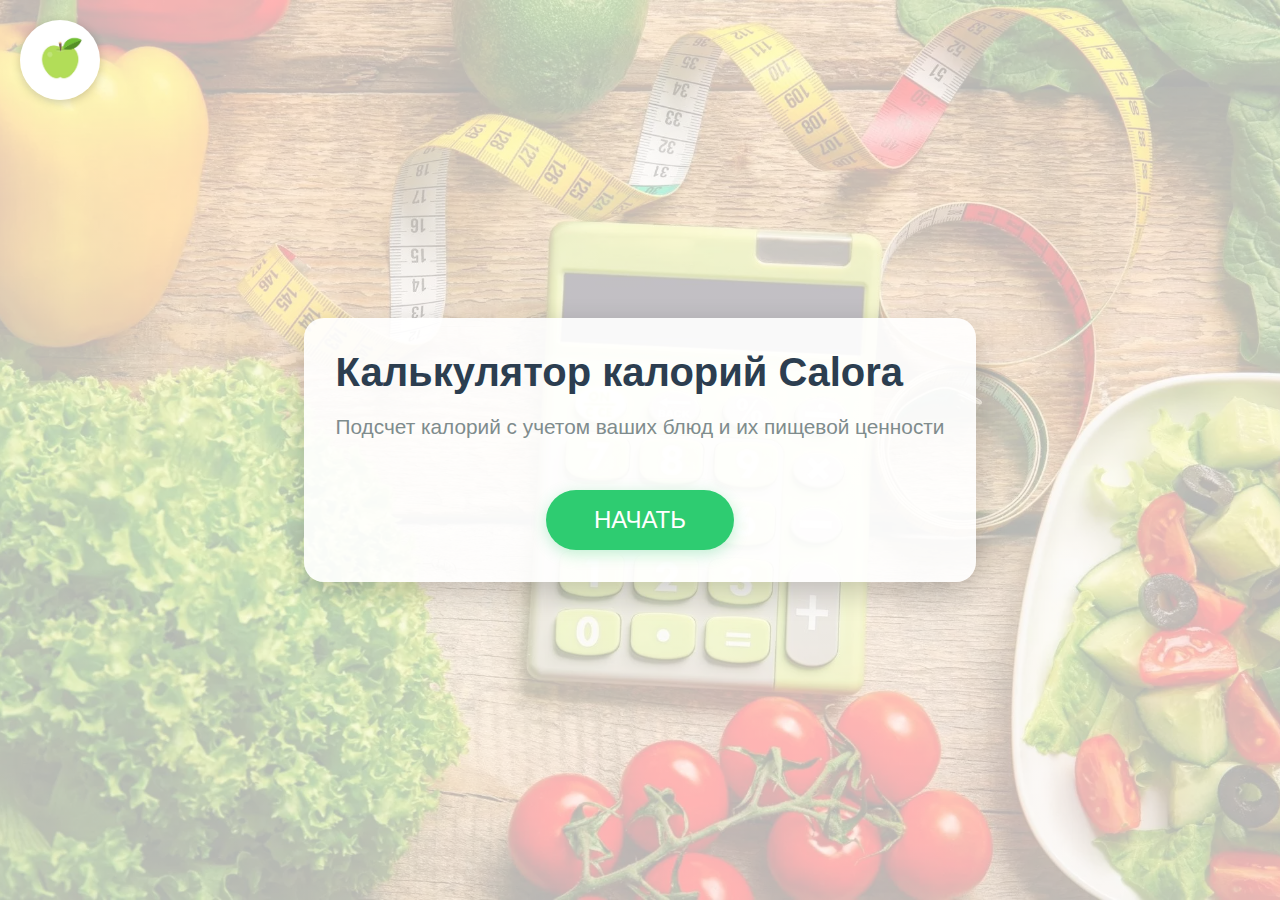
<file: index.html>
﻿<!DOCTYPE html>
<html lang="ru">
<head>
    <meta charset="UTF-8">
    <meta name="viewport" content="width=device-width, initial-scale=1.0">
    <title>Калькулятор калорий</title>
    <link rel="stylesheet" href="style.css">
</head>
<body>
    <header class="header">
        <div class="logo-container">
            <img src="img/logo.jpg" alt="Логотип Calora" class="logo">
        </div>
    </header>
    
    <div class="container">
        <div class="title">Калькулятор калорий Calora</div>
        <div class="subtitle">Подсчет калорий с учетом ваших блюд и их пищевой ценности</div>
        
        <div class="button-container">
            <button class="main_button" id="startButton">НАЧАТЬ</button>
        </div>
    </div>
    <script src="script.js"></script>
</body>
</html>
</file>
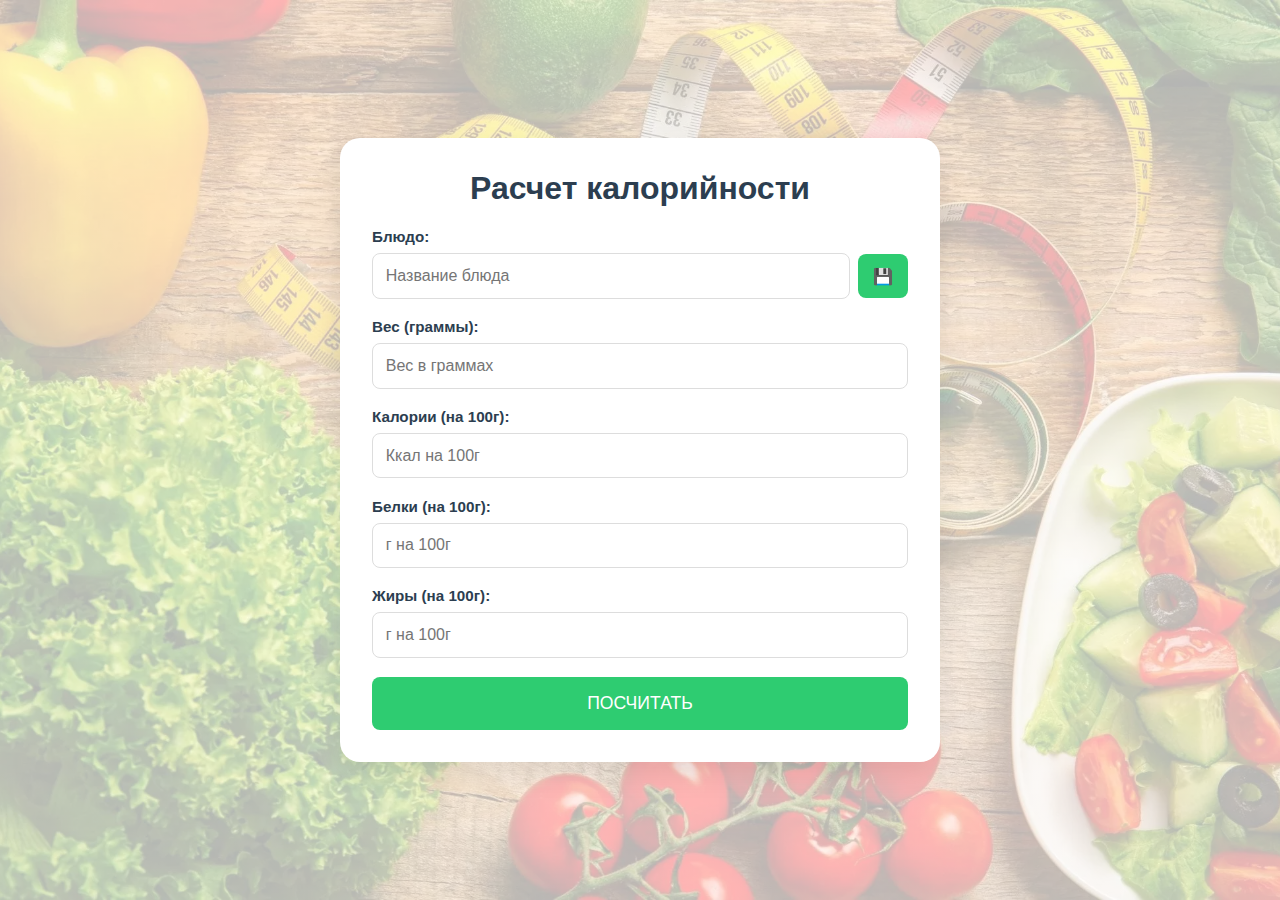
<file: calculator.html>
﻿<!DOCTYPE html>
<html lang="ru">
<head>
    <meta charset="UTF-8">
    <meta name="viewport" content="width=device-width, initial-scale=1.0">
    <title>Расчет калорий</title>
    <link rel="stylesheet" href="style.css">
</head>
<body>
    <div class="calculator-container">
        <h1>Расчет калорийности</h1>
        
    <div class="input-section">

        <div class="input-section">
            <div class="input-group">
                <label for="food">Блюдо:</label>
                <div class="food-input-container">
                    <input type="text" id="food" placeholder="Название блюда" list="foodList">
                    <button id="saveFoodBtn" class="small-btn">💾</button>
                </div>
                <datalist id="foodList"></datalist>
            </div>
            
            <div class="input-group">
                <label for="weight">Вес (граммы):</label>
                <input type="number" id="weight" min="1" placeholder="Вес в граммах">
            </div>
            
            <div class="input-group">
                <label for="calories">Калории (на 100г):</label>
                <input type="number" id="calories" min="1" placeholder="Ккал на 100г">
            </div>
            
            <div class="input-group">
                <label for="protein">Белки (на 100г):</label>
                <input type="number" id="protein" min="0" step="0.1" placeholder="г на 100г">
            </div>
            
            <div class="input-group">
                <label for="fats">Жиры (на 100г):</label>
                <input type="number" id="fats" min="0" step="0.1" placeholder="г на 100г">
            </div>
            
            <button id="calculateButton">ПОСЧИТАТЬ</button>
        </div>
        
        <div class="result-section" id="resultSection" style="display: none;">
            <h2>Результаты для: <span id="foodName"></span></h2>
            
            <div class="circle-container">
                <div class="circle" id="caloriesCircle">
                    <div class="circle-value" id="totalCalories">0</div>
                    <div class="circle-label">ккал</div>
                </div>
                
                <div class="macros-circles">
                    <div class="small-circle" id="proteinCircle">
                        <div class="circle-value" id="totalProtein">0</div>
                        <div class="circle-label">белки</div>
                    </div>
                    
                    <div class="small-circle" id="fatsCircle">
                        <div class="circle-value" id="totalFats">0</div>
                        <div class="circle-label">жиры</div>
                    </div>
                </div>
            </div>
            
            <div class="history-section">
                <h3>История расчетов:</h3>
                <div class="food-list" id="foodList"></div>
            </div>
            
            <div class="buttons-container">
                <button id="backButton">На главную</button>
                <button id="addMoreButton">Новый расчет</button>
            </div>
        </div>
    </div>
    <script src="script.js"></script>
</body>
</html>
</file>
<file: style.css>
﻿:root {
    --primary-color: #e74c3c;
    --secondary-color: #3498db;
    --tertiary-color: #2ecc71;
    --background-color: #f5f7fa;
    --text-color: #2c3e50;
    --light-text: #7f8c8d;
    --white: #ffffff;
    --dark-bg: #34495e;
}

* {
    box-sizing: border-box;
}

body {
    font-family: 'Arial', sans-serif;
    margin: 0;
    padding: 0;
    display: flex;
    justify-content: center;
    align-items: center;
    min-height: 100vh;
    color: var(--text-color);
    background: 
        linear-gradient(rgba(255, 255, 255, 0.7), rgba(255, 255, 255, 0.7)),/*прозрачность фона*/
        url('img/fon.webp');
    background-size: cover;
    background-position: center;
    background-attachment: fixed;
    background-repeat: no-repeat;
}

.container, .calculator-container {
    background-color: rgba(255, 255, 255, 0.9); /* Полупрозрачный белый */
    border-radius: 20px;
    padding: 2rem;
    box-shadow: 0 10px 30px rgba(0, 0, 0, 0.2);
}
.header {
    position: absolute;
    top: 20px;
    left: 20px;
    z-index: 100;
}

.logo {
    width: 80px;
    height: 80px;
    border-radius: 50%;
    object-fit: cover;
    box-shadow: 0 2px 10px rgba(0, 0, 0, 0.2);
    transition: transform 0.3s ease;
}

.logo:hover {
    transform: scale(1.1);
}


.title {
    font-size: 2.5rem;
    font-weight: bold;
    margin-bottom: 1rem;
    color: var(--text-color);
}

.subtitle {
    font-size: 1.3rem;
    margin-bottom: 3rem;
    color: var(--light-text);
    line-height: 1.5;
}

.button-container {
    display: flex;
    justify-content: center;
    margin-top: 2rem;
}

.main_button {
    background-color: var(--tertiary-color);
    color: var(--white);
    border: none;
    padding: 1rem 3rem;
    font-size: 1.5rem;
    border-radius: 50px;
    cursor: pointer;
    transition: all 0.3s ease;
    box-shadow: 0 4px 15px rgba(46, 204, 113, 0.3);
}

.main_button:hover {
    transform: translateY(-3px);
    box-shadow: 0 6px 20px rgba(46, 204, 113, 0.4);
    background-color: #27ae60;
}
.calculator-container {
    background: var(--white);
    border-radius: 20px;
    padding: 2rem;
    box-shadow: 0 10px 30px rgba(0, 0, 0, 0.1);
    width: 90%;
    max-width: 600px;
    margin: 2rem auto;
}

h1, h2, h3 {
    color: var(--text-color);
    text-align: center;
    margin-top: 0;
}

.input-section {
    display: flex;
    flex-direction: column;
    gap: 1.2rem;
}

.input-group {
    display: flex;
    flex-direction: column;
    gap: 0.5rem;
}

.input-group label {
    font-weight: bold;
    color: var(--text-color);
    font-size: 0.95rem;
}

.input-group input, .input-group select {
    padding: 0.8rem;
    border: 1px solid #ddd;
    border-radius: 8px;
    font-size: 1rem;
    width: 100%;
}

.food-input-container {
    display: flex;
    gap: 0.5rem;
    align-items: center;
}

.food-input-container input {
    flex: 1;
}

button {
    background-color: var(--tertiary-color);
    color: var(--white);
    border: none;
    padding: 1rem;
    font-size: 1.1rem;
    border-radius: 8px;
    cursor: pointer;
    transition: all 0.3s ease;
}

button:hover {
    background-color: #c0392b;
}

.small-btn {
    padding: 0.8rem;
    font-size: 1rem;
    background-color: var(--tertiary-color);
    width: 50px;
}

.small-btn:hover {
    background-color: #27ae60;
}

#addMoreButton {
    background-color: var(--secondary-color);
}

#addMoreButton:hover {
    background-color: #2980b9;
}

#backButton {
    background-color: var(--light-text);
}

#backButton:hover {
    background-color: #95a5a6;
}

.buttons-container {
    display: flex;
    gap: 1rem;
    margin-top: 1.5rem;
}

.result-section {
    margin-top: 2rem;
    animation: fadeIn 0.5s ease;
}

.circle-container {
    display: flex;
    flex-direction: column;
    align-items: center;
    gap: 2rem;
    margin: 2rem 0;
}

.circle {
    width: 180px;
    height: 180px;
    border-radius: 50%;
    background: conic-gradient(
        var(--secondary-color) 0% 60%,
        var(--primary-color) 60% 100%
    );
    display: flex;
    flex-direction: column;
    justify-content: center;
    align-items: center;
    color: var(--white);
    box-shadow: 0 5px 15px rgba(0, 0, 0, 0.1);
    position: relative;
}

.macros-circles {
    display: flex;
    gap: 2rem;
    justify-content: center;
}

.small-circle {
    width: 120px;
    height: 120px;
    border-radius: 50%;
    display: flex;
    flex-direction: column;
    justify-content: center;
    align-items: center;
    color: var(--white);
    box-shadow: 0 5px 15px rgba(0, 0, 0, 0.1);
}

#proteinCircle {
    background-color: var(--secondary-color);
}

#fatsCircle {
    background-color: var(--primary-color);
}

.circle-value {
    font-size: 2rem;
    font-weight: bold;
}

.small-circle .circle-value {
    font-size: 1.5rem;
}

.circle-label {
    font-size: 0.9rem;
    margin-top: 0.5rem;
}

.history-section {
    margin-top: 2rem;
    border-top: 1px solid #eee;
    padding-top: 1rem;
}

.food-list {
    max-height: 200px;
    overflow-y: auto;
    margin-top: 1rem;
}

.food-item {
    display: flex;
    justify-content: space-between;
    padding: 0.8rem 0;
    border-bottom: 1px solid #eee;
}

.food-item:last-child {
    border-bottom: none;
    font-weight: bold;
    color: var(--primary-color);
}

@keyframes fadeIn {
    from { opacity: 0; transform: translateY(20px); }
    to { opacity: 1; transform: translateY(0); }
}


@media (max-width: 500px) {
    .container, .calculator-container {
        background-color: rgba(255, 255, 255, 0.95);
    }
    .circle {
        width: 150px;
        height: 150px;
    }

        .logo {
        width: 60px;
        height: 60px;
    }
}
    .small-circle {
        width: 100px;
        height: 100px;
    }
    
    .macros-circles {
        flex-direction: column;
        gap: 1rem;
    }
}
</file>
